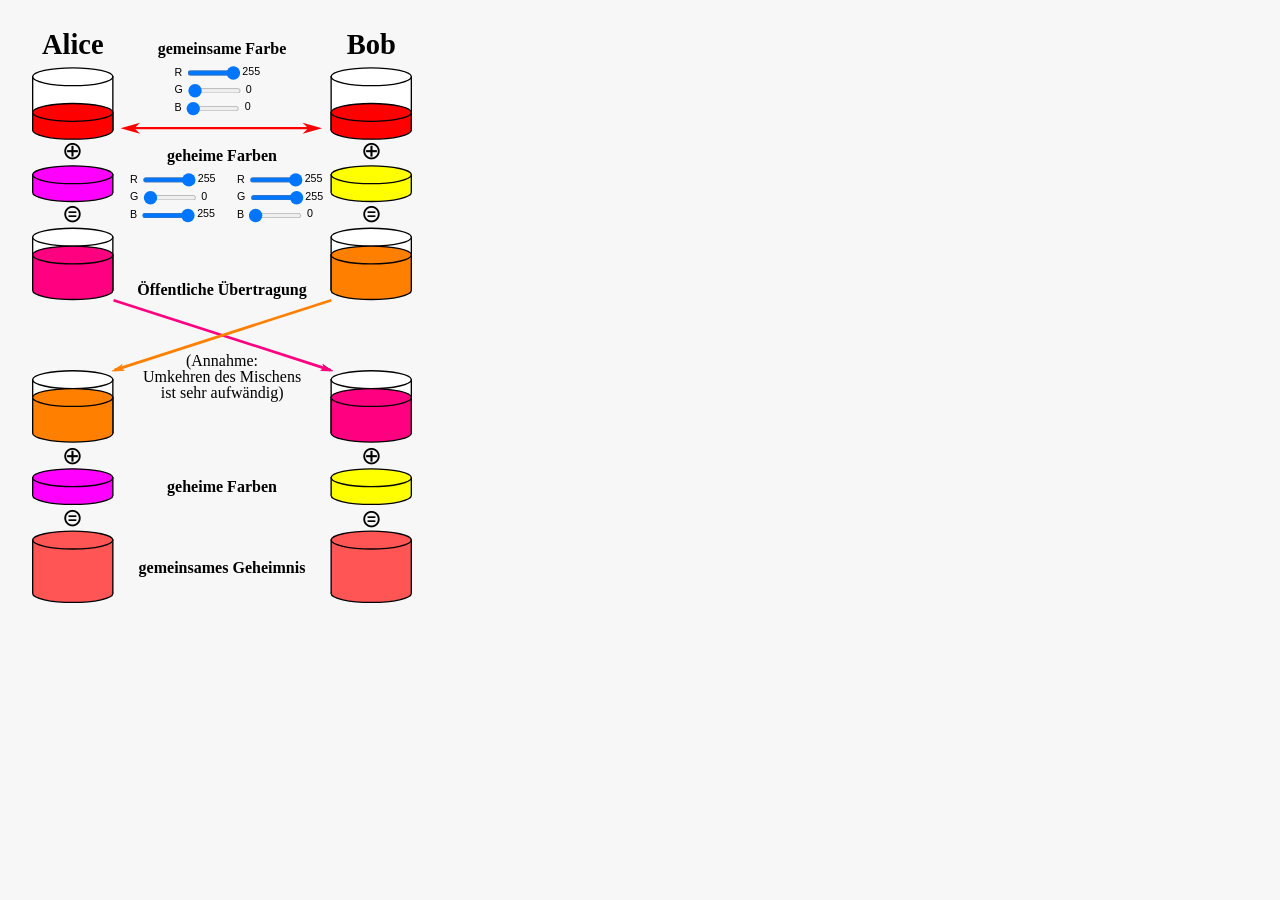
<file: index.html>
<!DOCTYPE html>
<html lang="de">
<head>
  <meta charset="UTF-8">

  <style>
    body {
      font-family: sans-serif;
      margin: 2rem;
      background: #f7f7f7;
    }
  </style>
</head>
<body>

  <!-- Hier wird die Komponente verwendet -->
  <diffie-hellman-colors></diffie-hellman-colors>

  <!-- Dein kompiliertes Bundle -->
  <script charset="UTF-8" src="color.js"></script>
</body>
</html>
</file>
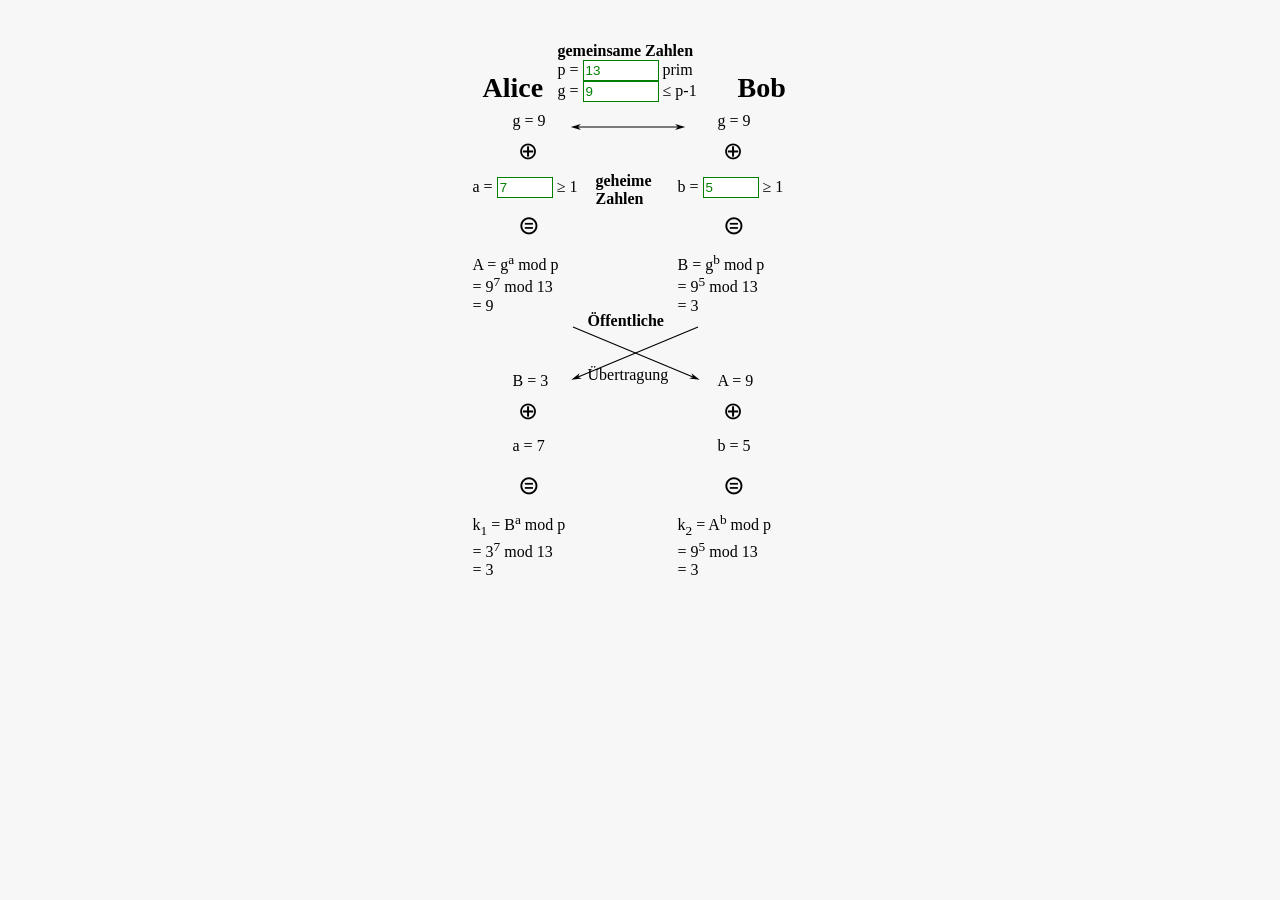
<file: zahl.html>
<!DOCTYPE html>
<html lang="de">
<head>
  <meta charset="UTF-8">
  <style>
    body {
      font-family: sans-serif;
      margin: 2rem;
      background: #f7f7f7;
    }

  </style>
</head>
<body>
  <!-- Hier wird die Komponente verwendet -->
    <diffie-hellman-numbers></diffie-hellman-numbers>
  <!-- Dein kompiliertes Bundle -->
  <script type="module" src="number.js" charset="UTF-8"></script>
</body>
</html>
</file>
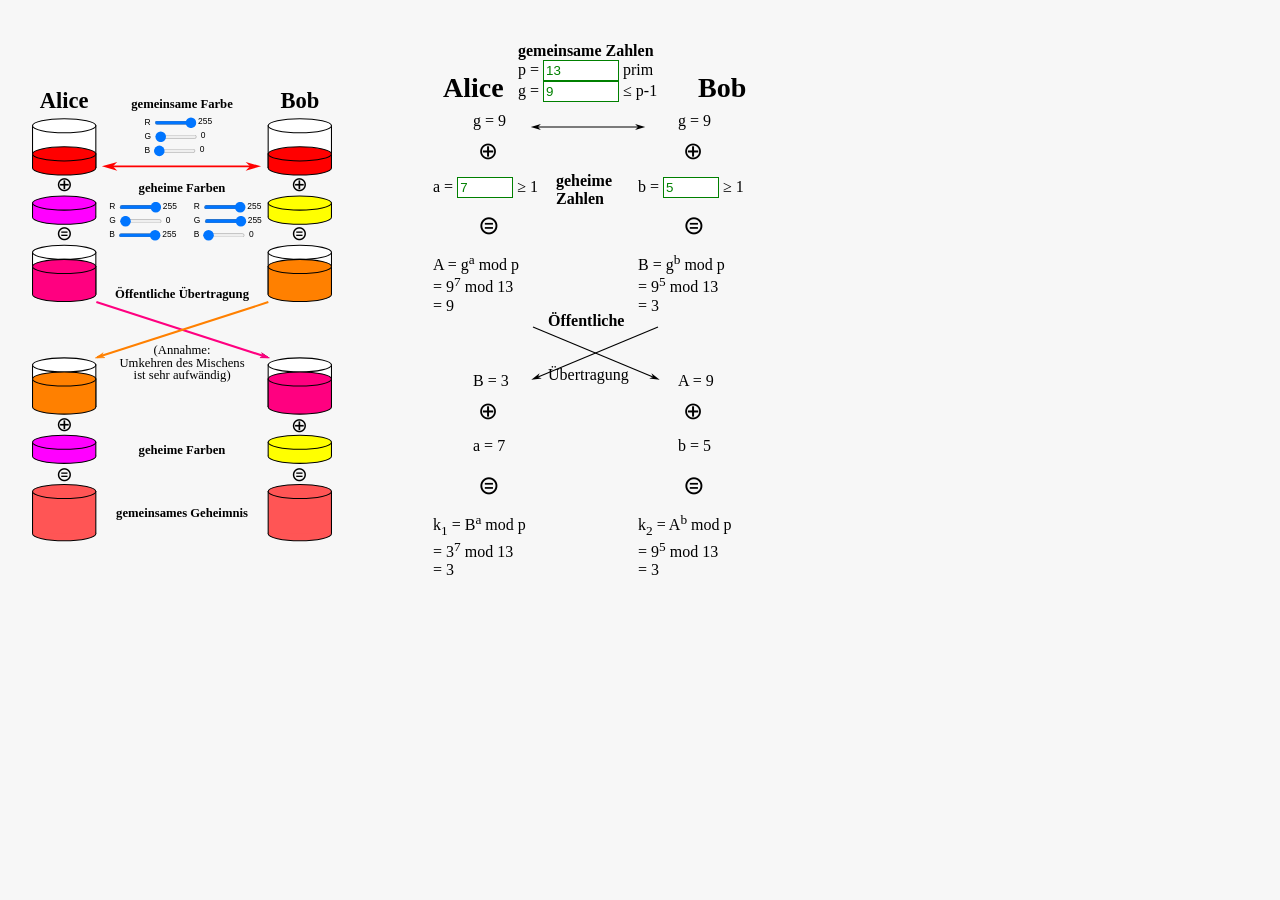
<file: zahlUndFarbe.html>
<!DOCTYPE html>
<html lang="de">
<head>
  <meta charset="UTF-8">
  <style>
    body {
      font-family: sans-serif;
      margin: 2rem;
      background: #f7f7f7;
    }
    div{
      display: flex;
      column-gap: 6em;
    }
  </style>
</head>
<body>

  <!-- Hier wird die Komponente verwendet -->
  <div>
    <diffie-hellman-colors></diffie-hellman-colors>
    <diffie-hellman-numbers></diffie-hellman-numbers>
  </div>
  <!-- Dein kompiliertes Bundle -->
  <script type="module" src="color.js" charset="UTF-8"></script>
  <script type="module" src="number.js" charset="UTF-8"></script>
</body>
</html>
</file>
